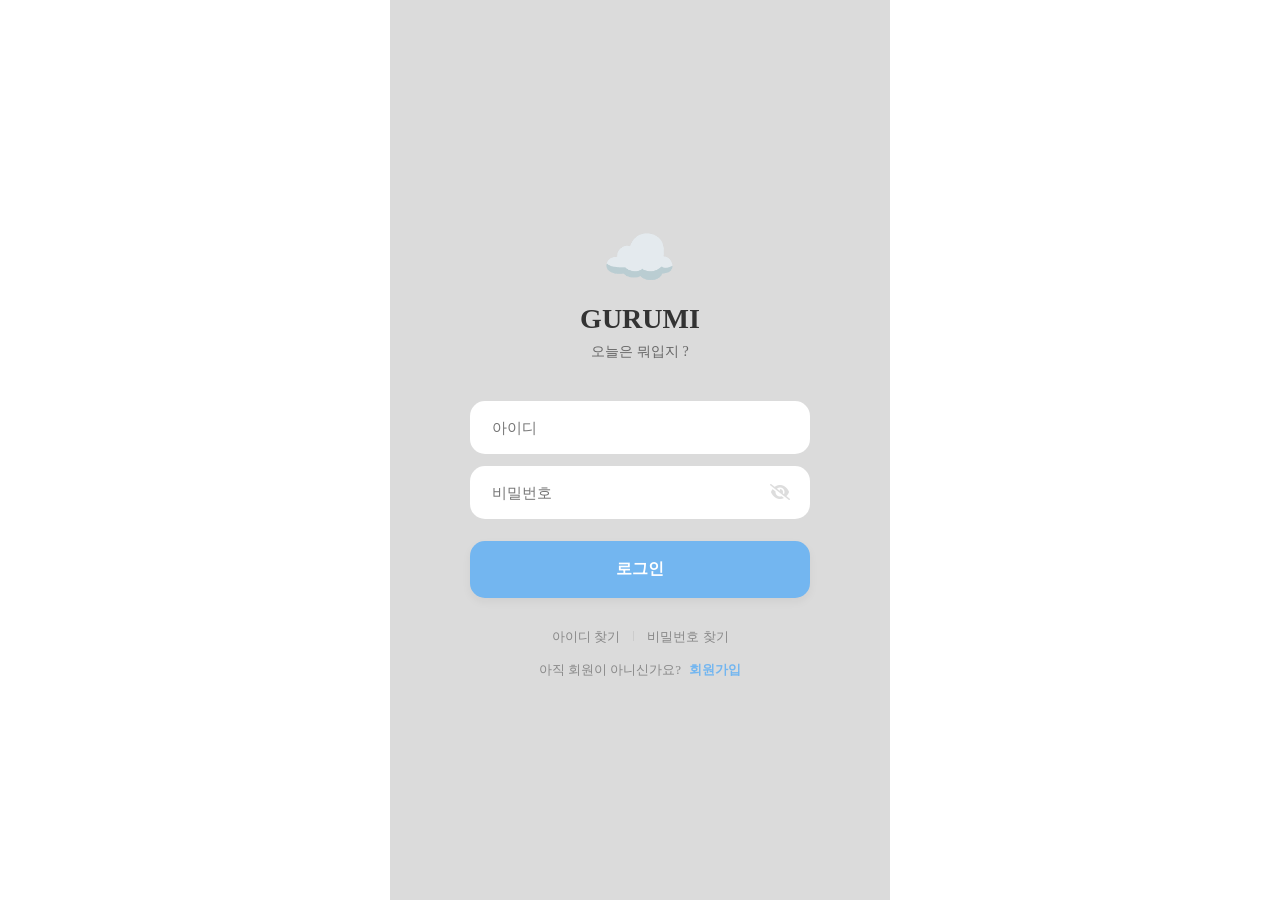
<file: index.html>
<!DOCTYPE html>
<html lang="en">
<head>
    <meta charset="UTF-8">
    <meta name="viewport" content="width=device-width, initial-scale=1.0">
    <title>login</title>
    <link rel="stylesheet" href="common/common.css">
    <link rel="stylesheet" href="css/index.css">
    <script src="js/jquery-4.0.0.min.js"></script>
    <script src="js/index.js"></script>
    <link rel="stylesheet" href="https://cdnjs.cloudflare.com/ajax/libs/font-awesome/6.4.2/css/all.min.css">
</head>
<body>
    <div class="login-wrapper">
    <header class="login-header">
        <div class="cloud-logo">☁️</div>
        <h1>GURUMI</h1>
        <p>오늘은 뭐입지 ?</p>
    </header>

    <form class="login-form">
        <div class="input-row">
            <input type="text" id="user-id" placeholder="아이디" required>
        </div>
        <div class="input-row">
            <input type="password" id="user-pw" placeholder="비밀번호" required>
            <i class="fa-solid fa-eye-slash pw-toggle"></i>
        </div>
        <button type="submit" class="login-btn">로그인</button>
    </form>

    <div class="login-footer">
        <div class="find-info">
            <a href="#">아이디 찾기</a>
            <span class="divider"></span>
            <a href="#">비밀번호 찾기</a>
        </div>
        <div class="signup-link">
            아직 회원이 아니신가요? <a href="#">회원가입</a>
        </div>
    </div>
</div>
</body>
</html>
</file>
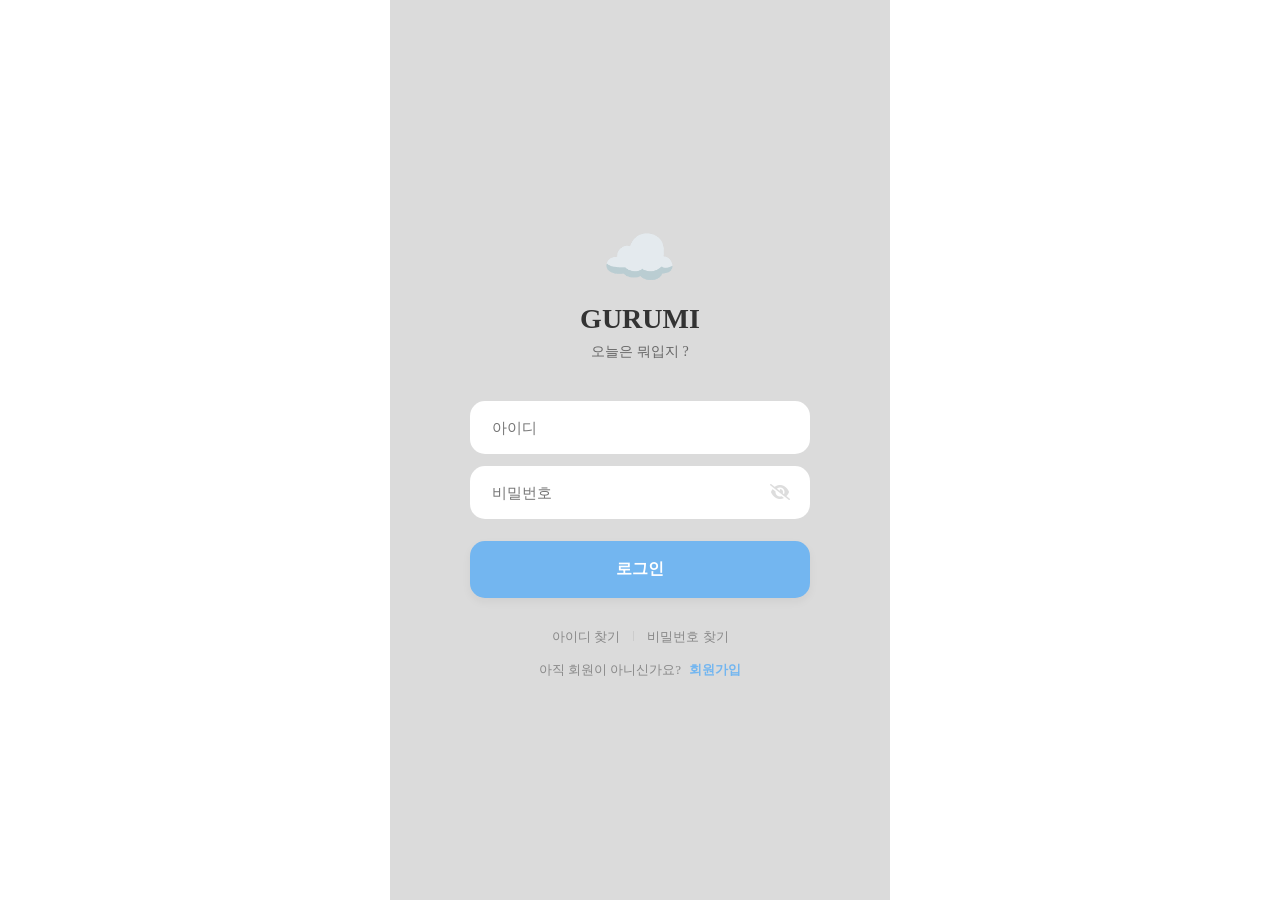
<file: main.html>
<!DOCTYPE html>
<html lang="ko">
<head>
    <meta charset="UTF-8">
    <meta name="viewport" content="width=device-width, initial-scale=1.0">
    <link rel="stylesheet" href="css/main.css">
    <link rel="stylesheet" href="common/common.css">
    <script src="js/jquery-4.0.0.min.js"></script>
    <script src="js/main.js"></script>
    <script src="common/common.js"></script>
    <link rel="stylesheet" href="https://fonts.googleapis.com/css2?family=Material+Symbols+Outlined:opsz,wght,FILL,GRAD@20..48,100..700,0..1,-50..200" />
    <title></title>
</head>
<body>
    <div id="wrap">
        <header id="header">
            <article class="local-btn"></article>
            <article class="header-icons">
                <a href="pages/mypage.html" class="my-page"><span class="material-symbols-outlined">account_circle</span></a>
                <a href="pages/settings.html" class="settings"><span class="material-symbols-outlined">settings</span></a>
            </article>
        </header>
        <main id="main">
            <article class="temp-box">
                <h2 class="temp"></h2>
                <div class="temp-wrap">
                    <span class="min-temp"></span> / <span class="max-temp"></span>
                </div>
                <p class="temp-announce"></p>
            </article>
            <article class="gurumi weather">
                <img src="asset/img/gurumi/gurumi.png" alt="구르미의 대표캐릭터" class="gurumi-main">
                <div class="rain-set">
                    <img src="asset/img/gurumi/face1.png" alt="구르미의 기본 표정" class="default face">
                    <img src="asset/img/gurumi/umbrella.png" alt="구르미가 쓰고있는 우산" class="umbrella">
                    <img src="asset/img/gurumi/rain.png" alt="빗방울" class="rain1">
                    <img src="asset/img/gurumi/rain.png" alt="빗방울" class="rain2">
                    <img src="asset/img/gurumi/rain.png" alt="빗방울" class="rain3">
                </div>
                <div class="clouds-set">
                    <img src="asset/img/gurumi/gurumi.png" alt="안개" class="cloud1">
                    <img src="asset/img/gurumi/gurumi.png" alt="안개" class="cloud2">
                    <img src="asset/img/gurumi/gurumi.png" alt="안개" class="cloud3">
                </div>
                <div class="clear-set">
                    <img src="asset/img/gurumi/sunglass.png" alt="선글라스" class="sunglass face">
                    <img src="asset/img/gurumi/sun.png" alt="태양" class="sun">
                </div>
            </article>
        </main>
        <section id="outfit">
            <header class="cont-title">
                <h3>Today's Outfit</h3>
            </header>
            <article class="cont-box outer-list">
                <h4 class="category-title">아우터</h4>
                <ul>
                    <li class="content" data-range="cold">
                        <img src="asset/img/cold/cold_outer1.png" alt="겨울 코트">
                        <p class="cont-txt">겨울 코트</p>
                    </li>
                    <li class="content" data-range="cold">
                        <img src="asset/img/cold/cold_outer2.png" alt="롱패딩">
                        <p class="cont-txt">롱패딩</p>
                    </li>
                    <li class="content" data-range="mild">
                        <img src="asset/img/mild/mild_outer1.png" alt="가죽자켓">
                        <p class="cont-txt">가죽자켓</p>
                    </li>
                    <li class="content" data-range="mild">
                        <img src="asset/img/mild/mild_outer2.png" alt="후드집업">
                        <p class="cont-txt">후드집업</p>
                    </li>
                    <li class="content" data-range="mild">
                        <img src="asset/img/mild/mild_outer3.png" alt="자켓">
                        <p class="cont-txt">자켓</p>
                    </li>
                </ul>
            </article>
            <article class="cont-box top-list">
                <h4 class=" category-title">상의</h4>
                <ul>
                    <li class="content" data-range="cold">
                        <img src="asset/img/cold/cold_top1.png" alt="기모 맨투맨">
                        <p class="cont-txt">기모 맨투맨</p>
                    </li>
                    <li class="content" data-range="cold">
                        <img src="asset/img/cold/cold_top2.png" alt="두꺼운 니트">
                        <p class="cont-txt">두꺼운 니트</p>
                    </li>
                    <li class="content" data-range="cold">
                        <img src="asset/img/cold/cold_top4.png" alt="목폴라">
                        <p class="cont-txt">목폴라</p>
                    </li>
                    <li class="content" data-range="mild warm">
                        <img src="asset/img/mild/mild_top1.png" alt="가디건">
                        <p class="cont-txt">가디건</p>
                    </li>
                    <li class="content" data-range="mild">
                        <img src="asset/img/mild/mild_top2.png" alt="셔츠">
                        <p class="cont-txt">셔츠</p>
                    </li>
                    <li class="content" data-range="mild warm">
                        <img src="asset/img/mild/mild_top3.png" alt="후드티">
                        <p class="cont-txt">후드티</p>
                    </li>
                    <li class="content" data-range="warm mild">
                        <img src="asset/img/warm/warm_top1.png" alt="긴팔 티셔츠">
                        <p class="cont-txt">긴팔 티셔츠</p>
                    </li>
                    <li class="content" data-range="hot">
                        <img src="asset/img/hot/hot_top1.png" alt="반팔 셔츠">
                        <p class="cont-txt">반팔 셔츠</p>
                    </li>
                    <li class="content" data-range="hot">
                        <img src="asset/img/hot/hot_top2.png" alt="민소매">
                        <p class="cont-txt">민소매</p>
                    </li>
                    <li class="content" data-range="hot">
                        <img src="asset/img/hot/hot_top4.png" alt="반팔 티셔츠">
                        <p class="cont-txt">반팔 티셔츠</p>
                    </li>
                </ul>
            </article>
            <article class="cont-box bottom-list">
                <h4 class=" category-title">하의</h4>
                <ul>
                    <li class="content" data-range="cold">
                        <img src="asset/img/cold/cold_bottom1.png" alt="하의 히트택">
                        <p class="cont-txt">하의 히트택</p>
                    </li>
                    <li class="content" data-range="cold">
                        <img src="asset/img/cold/cold_bottom2.png" alt="기모바지">
                        <p class="cont-txt">기모바지</p>
                    </li>
                    <li class="content" data-range="mild">
                        <img src="asset/img/mild/mild_bottom1.png" alt="슬랙스">
                        <p class="cont-txt">슬랙스</p>
                    </li>
                    <li class="content" data-range="mild">
                        <img src="asset/img/mild/mild_bottom2.png" alt="청바지">
                        <p class="cont-txt">청바지</p>
                    </li>
                    <li class="content" data-range="warm">
                        <img src="asset/img/warm/warm_bottom1.png" alt="얇은 스커트">
                        <p class="cont-txt">얇은 스커트</p>
                    </li>
                    <li class="content" data-range="warm hot">
                        <img src="asset/img/warm/warm_bottom2.png" alt="짧은 스커트">
                        <p class="cont-txt">짧은 스커트</p>
                    </li>
                    <li class="content" data-range="warm hot">
                        <img src="asset/img/warm/warm_bottom3.png" alt="반바지">
                        <p class="cont-txt">반바지</p>
                    </li>
                </ul>
            </article>
        </section>
        <section id="item">
            <article class="cont-title">
                <h3>Today's ITEM</h3>
            </article>
            <article class="cont-box">
                <ul>
                    <li class="content" data-range="cold">
                        <img src="asset/img/cold/cold_item1.png" alt="귀마개">
                        <p class="cont-txt">귀마개</p>
                    </li>
                    <li class="content" data-range="cold">
                        <img src="asset/img/cold/cold_item2.png" alt="장갑">
                        <p class="cont-txt">장갑</p>
                    </li>
                    <li class="content" data-range="cold">
                        <img src="asset/img/cold/cold_item3.png" alt="장갑">
                        <p class="cont-txt">장갑</p>
                    </li>
                    <li class="content" data-range="cold">
                        <img src="asset/img/cold/cold_item4.png" alt="머플러">
                        <p class="cont-txt">머플러</p>
                    </li>
                    <li class="content" data-weather="clear">
                        <img src="asset/img/weather/clear_item.png" alt="선글라스">
                        <p class="cont-txt">선글라스</p>
                    </li>
                    <li class="content" data-weather="clear">
                        <img src="asset/img/weather/clear_item2.png" alt="캡모자">
                        <p class="cont-txt">캡모자</p>
                    </li>
                    <li class="content" data-weather="clear">
                        <img src="asset/img/weather/clear_item3.png" alt="운동화">
                        <p class="cont-txt">운동화</p>
                    </li>
                    <li class="content" data-weather="clear">
                        <img src="asset/img/weather/clear_item4.png" alt="스니커즈">
                        <p class="cont-txt">스니커즈</p>
                    </li>
                    <li class="content" data-weather="rain">
                        <img src="asset/img/weather/rain_item1.png" alt="우산">
                        <p class="cont-txt">우산</p>
                    </li>
                    <li class="content" data-weather="rain">
                        <img src="asset/img/weather/rain_item2.png" alt="장화">
                        <p class="cont-txt">장화</p>
                    </li>
                </ul>
            </article>
        </section>
    </div>
</body>
</html>
</file>
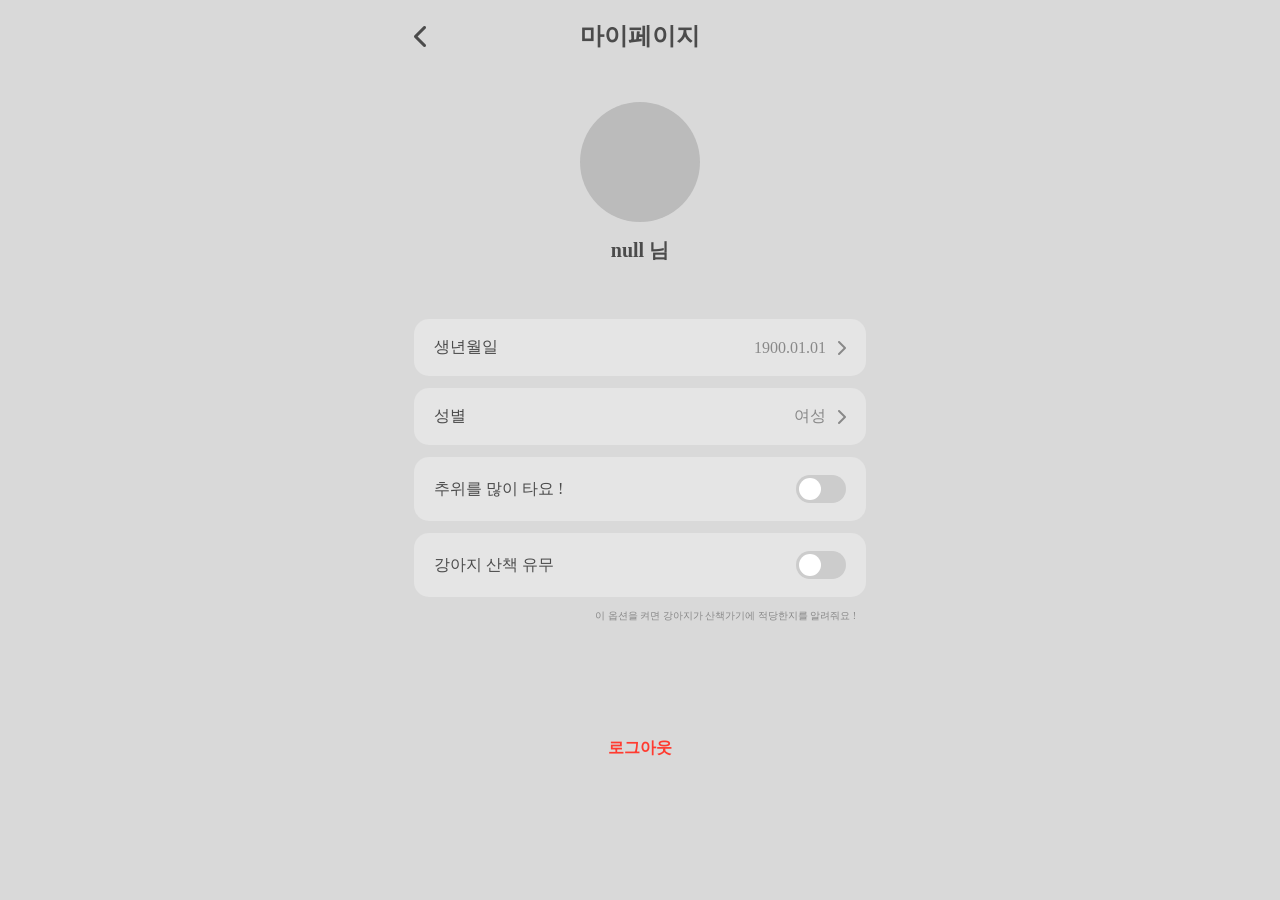
<file: pages/mypage.html>
<!DOCTYPE html>
<html lang="ko">
<head>
    <meta charset="UTF-8">
    <meta name="viewport" content="width=device-width, initial-scale=1.0">
    <title>구르미 - 마이페이지</title>
    <link rel="stylesheet" href="../common/common.css">
    <link rel="stylesheet" href="../css/mypage.css">
    <link rel="stylesheet" href="https://cdnjs.cloudflare.com/ajax/libs/font-awesome/6.0.0/css/all.min.css">
</head>
<body class="body">
    <div class="wrap">
        <header class="page-header">
            <i class="fa-solid fa-chevron-left back-btn" onclick="location.href='../main.html'"></i>
            <h2>마이페이지</h2>
        </header>

        <section class="profile-section">
            <div class="profile-img"></div>
            <h3 id="user-nickname">닉네임</h3>
            <p id="user-id">아이디</p>
        </section>

        <section class="menu-list">
            <div class="menu-item modal-trigger" data-target="modal-birth">
                <span>생년월일</span>
                <div class="right-content">
                    <span class="value" id="birth-value">1900.01.01</span>
                    <i class="fa-solid fa-chevron-right"></i>
                </div>
            </div>

            <div class="menu-item modal-trigger" data-target="modal-gender">
                <span>성별</span>
                <div class="right-content">
                    <span class="value" id="gender-value">여성</span>
                    <i class="fa-solid fa-chevron-right"></i>
                </div>
            </div>

            <div class="menu-item">
                <span>추위를 많이 타요 !</span>
                <label class="switch">
                    <input type="checkbox" id="cold-sensitive">
                    <span class="slider"></span>
                </label>
            </div>

            <div class="menu-item">
                <span>강아지 산책 유무</span>
                <label class="switch">
                    <input type="checkbox" id="dog-walk" checked>
                    <span class="slider"></span>
                </label>
            </div>
            <p class="caption">이 옵션을 켜면 강아지가 산책가기에 적당한지를 알려줘요 !</p>
        </section>
        <section class="log-out">
            <button type="button" class="btn-logout" onclick="handleLogout()">로그아웃</button>
        </section>
    </div>

    <div class="modal-overlay" id="modal-birth">
        <div class="modal-content">
            <div class="modal-header">
                <button class="modal-close">취소</button>
                <span class="modal-title">성별</span>
                <button class="modal-save" data-for="birth">저장</button>
            </div>
            
            <div class="picker-wrapper">
                <div class="picker-highlight"></div>
                <div class="picker-container-group">
                    <div class="picker-container" id="year-container">
                        <ul class="picker-list" id="year-list"></ul>
                    </div>
                    <div class="picker-container" id="month-container">
                        <ul class="picker-list" id="month-list"></ul>
                    </div>
                    <div class="picker-container" id="day-container">
                        <ul class="picker-list" id="day-list"></ul>
                    </div>
                </div>
            </div>
        </div>
    </div>
    <div class="modal-overlay" id="modal-gender">
        <div class="modal-content">
            <div class="modal-header">
                <button class="modal-close">취소</button>
                <span class="modal-title">성별</span>
                <button class="modal-save" data-for="gender">저장</button>
            </div>

            <div class="picker-wrapper">
                <div class="picker-highlight"></div>
                <div class="picker-container" id="gender-container">
                        <ul class="picker-list" id="gender-list">
                            <li>여성</li>
                            <li>남성</li>
                        </ul>
                    </div>
            </div>
        </div>
    </div>
    <script src="https://code.jquery.com/jquery-3.6.0.min.js"></script>
    <script src="../js/mypage.js"></script>
    <script src="../common/common.js"></script>
</body>
</html>
</file>
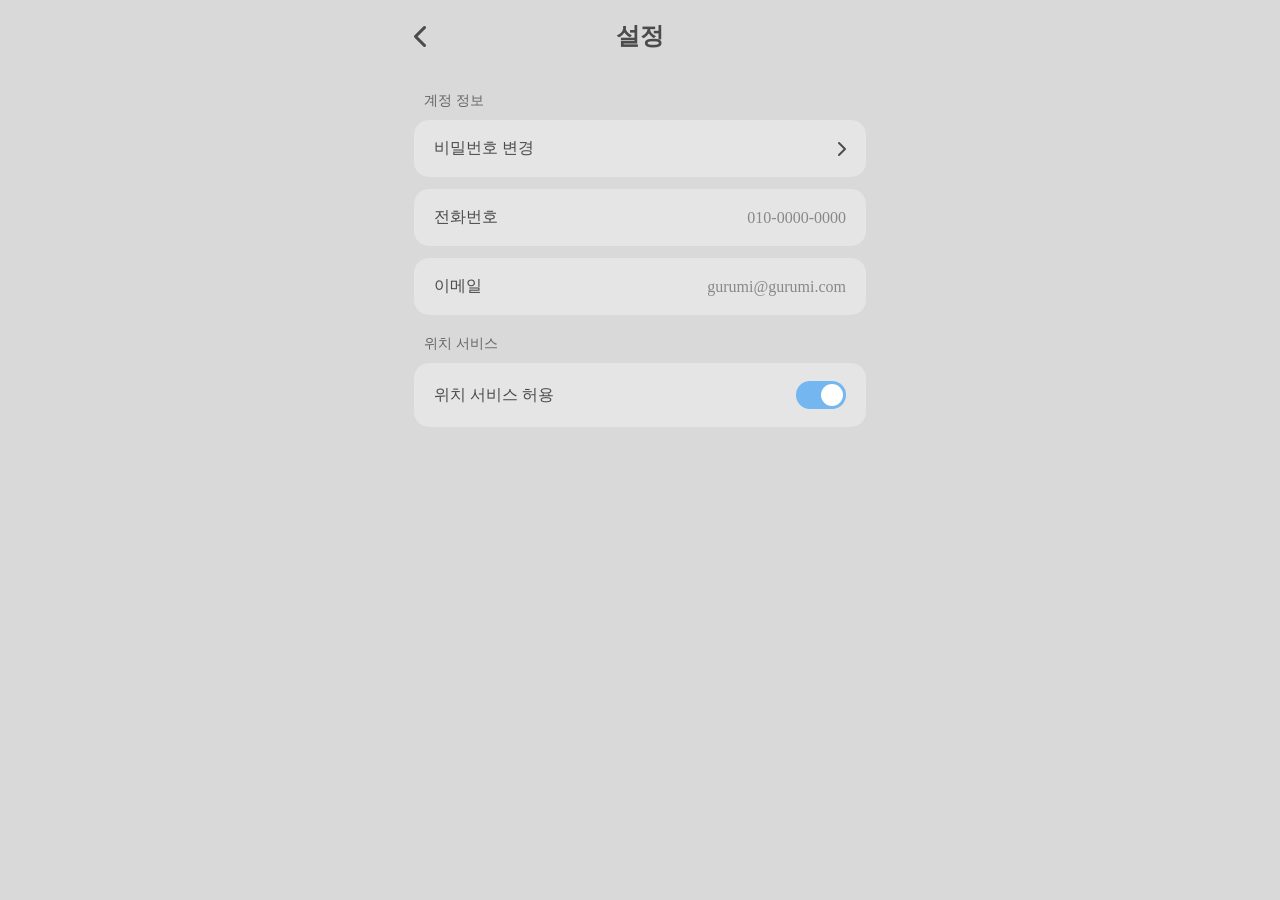
<file: pages/settings.html>
<!DOCTYPE html>
<html lang="ko">
<head>
    <meta charset="UTF-8">
    <meta name="viewport" content="width=device-width, initial-scale=1.0">
    <title>구르미 - 설정</title>
    <link rel="stylesheet" href="../common/common.css">
    <link rel="stylesheet" href="../css/settings.css">
    <link rel="stylesheet" href="https://cdnjs.cloudflare.com/ajax/libs/font-awesome/6.0.0/css/all.min.css">
</head>
<body class="body">
    <div class="wrap">
        <header class="page-header">
            <i class="fa-solid fa-chevron-left back-btn" onclick="history.back()"></i>
            <h2>설정</h2>
        </header>

        <section class="menu-list">
            <p class="section-title">계정 정보</p>
            <div class="menu-item modal-trigger" data-target="modal-pw">
                <span>비밀번호 변경</span>
                <i class="fa-solid fa-chevron-right"></i>
            </div>
            <div class="menu-item disabled">
                <span>전화번호</span>
                <span class="value">010-0000-0000</span>
            </div>
            <div class="menu-item disabled">
                <span>이메일</span>
                <span class="value">gurumi@gurumi.com</span>
            </div>
        </section>

        <section class="menu-list">
            <p class="section-title">위치 서비스</p>
            <div class="menu-item">
                <span>위치 서비스 허용</span>
                <label class="switch">
                    <input type="checkbox" id="location-toggle" checked>
                    <span class="slider"></span>
                </label>
            </div>
        </section>
    </div>

    <div class="modal-overlay" id="modal-pw">
        <div class="modal-content">
            <div class="modal-header">
                <button class="modal-close">취소</button>
                <span class="modal-title">비밀번호 변경</span>
                <div style="width: 30px;"></div> </div>
            
            <div class="pw-wrapper">
                <input type="password" id="curr-pw" placeholder="현재 비밀번호">
                <input type="password" id="new-pw" placeholder="새 비밀번호">
                <input type="password" id="confirm-pw" placeholder="새 비밀번호 확인">
            </div>

            <button id="pw-submit-btn" class="submit-btn" disabled>비밀번호 변경</button>
        </div>
    </div>

    <script src="https://code.jquery.com/jquery-3.6.0.min.js"></script>
    <script src="../js/settings.js"></script>
    <script src="../common/common.js"></script>
</body>
</html>
</file>
<file: common/common.css>
@charset "utf-8";

:root {
    --main-color : #578BCE;
    --rain-bg : #838383;
    --clear-bg : #73b6f0;
    --cloud-bg : #9ba5ae;
    --snow-bg : #dbdbdb;
    --squall-bg : #b0d6e4;

    --public-bg : #d9d9d9;
    --box-bg : #e5e5e5;
    --box-shadow : #555;
    --index-box : rgba(185, 185, 185, 0.554);
    
    --txt-white : #efefef;
    --txt-dark : #4b4b4b;
}



/* === 레이아웃 === */

* {
    padding: 0;
    margin: 0;
    box-sizing: border-box;
}
body {
    width: 100%;
    max-width: 500px; /* 모바일 앱 스타일이라면 최대 너비 제한 */
    margin: 0 auto;

    -ms-overflow-style: none;
}
::-webkit-scrollbar {
    display: none;
}
a {
    color: inherit;
    text-decoration: none;
}
ul, li {
    list-style: none;
    text-decoration: none;
}
img {
    max-width: 100%;
    display: block;
}
button {
    background: none;
    border: none;
    cursor: pointer;
    font-family: inherit;
    color: inherit;
}



/* ==== 서브 레이아웃 css ==== */

body.body {
    color: var(--txt-dark);
    background: var(--public-bg) !important;
}

.wrap {
    padding: 0 24px;
}

.page-header {
    display: flex;
    align-items: center;
    justify-content: center;
    padding: 20px 0;
    position: relative;
}
.back-btn {
    position: absolute;
    left: 0;
    font-size: 24px;
    cursor: pointer;
}


.menu-list {
    margin-top: 20px;
}
.menu-item {
    background: var(--box-bg);
    padding: 18px 20px;
    border-radius: 15px;
    display: flex;
    justify-content: space-between;
    align-items: center;
    margin-bottom: 12px;
    cursor: pointer;
}


/* 토글 스위치 디자인 */
.switch {
    position: relative;
    display: inline-block;
    width: 50px;
    height: 28px;
}
.switch input { opacity: 0; width: 0; height: 0; }
.slider {
    position: absolute;
    cursor: pointer;
    top: 0; left: 0; right: 0; bottom: 0;
    background-color: #ccc;
    transition: .4s;
    border-radius: 34px;
}
.slider:before {
    position: absolute;
    content: "";
    height: 22px; width: 22px;
    left: 3px; bottom: 3px;
    background-color: white;
    transition: .4s;
    border-radius: 50%;
}
input:checked + .slider { background-color: var(--clear-bg); } /* 메인컬러 */
input:checked + .slider:before { transform: translateX(22px); }

/* 바텀 시트 모달 */
.modal-overlay {
    position: fixed;
    top: 0; left: 0; width: 100%; height: 100%;
    background: rgba(0,0,0,0.4);
    display: none;
    z-index: 1000;
}
.modal-content {
    position: absolute;
    bottom: -100%;
    left: 0; width: 100%;
    background: #eee; /* 이미지와 유사한 연한 회색 */
    border-radius: 20px 20px 0 0;
    transition: bottom 0.3s ease;
    padding-bottom: 40px;
}
.modal-header {
    display: flex;
    justify-content: space-between;
    padding: 15px 20px;
    align-items: center;
}
.modal-save { color: var(--clear-bg); font-weight: bold; }
</file>
<file: css/index.css>
/* login.css */

/* 전체 화면 중앙 정렬 */
.login-wrapper {
    display: flex;
    flex-direction: column;
    justify-content: center;
    align-items: center;
    min-height: 100vh;
    padding: 20px;
    background-color: #dbdbdb !important; /* 배경색 고정 */
}

/* 상단 로고 및 타이틀 */
.login-header {
    text-align: center;
    margin-bottom: 40px;
}

.cloud-logo {
    font-size: 60px;
    margin-bottom: 10px;
    display: inline-block;
    animation: floating 3s ease-in-out infinite; /* 둥둥 떠 있는 효과 */
}

.login-header h1 {
    font-size: 28px;
    color: #333;
    margin-bottom: 8px;
}

.login-header p {
    font-size: 14px;
    color: #666;
}

/* 입력 폼 영역 */
.login-form {
    width: 100%;
    max-width: 340px;
}

.input-row {
    position: relative;
    margin-bottom: 12px;
}

.input-row input {
    width: 100%;
    padding: 16px 20px;
    border-radius: 15px;
    border: 2px solid transparent;
    background-color: #fff;
    font-size: 15px;
    outline: none;
    transition: all 0.3s ease;
}

/* 포커스 되었을 때 테두리 강조 */
.input-row input:focus {
    border-color: var(--clear-bg); /* 공통 컬러 사용 */
}

/* 비밀번호 보기 아이콘 */
.pw-toggle {
    position: absolute;
    right: 20px;
    top: 50%;
    transform: translateY(-50%);
    color: #ddd;
    cursor: pointer;
    z-index: 999;
}

/* 로그인 버튼 */
.login-btn {
    width: 100%;
    padding: 18px;
    margin-top: 10px;
    border-radius: 15px;
    border: none;
    background-color: var(--clear-bg);
    color: white;
    font-size: 16px;
    font-weight: bold;
    cursor: pointer;
    box-shadow: 0 4px 10px rgba(0,0,0,0.05);
}

/* 하단 링크 영역 */
.login-footer {
    margin-top: 30px;
    text-align: center;
    font-size: 13px;
    color: #888;
}

.find-info {
    margin-bottom: 15px;
}

.find-info a {
    color: #888;
    text-decoration: none;
}

.divider {
    display: inline-block;
    width: 1px;
    height: 10px;
    background-color: #ccc;
    margin: 0 10px;
}

.signup-link a {
    color: var(--clear-bg);
    font-weight: bold;
    text-decoration: none;
    margin-left: 5px;
}

/* --- 애니메이션 정의 --- */
@keyframes floating {
    0% { transform: translateY(0); }
    50% { transform: translateY(-15px); }
    100% { transform: translateY(0); }
}
</file>
<file: css/main.css>
@charset "utf-8";

body {
    color: #efefef;
}

#wrap {
    width: 100%;
    padding-top: 110px;
    padding-bottom: 50px;
}

/* === header === */

#header {
    width: 100%;
    height: 70px;
    padding: 0 24px;
    background-color: var(--rain-bg);
    position: fixed;
    top: 0;
    left: 0;
    display: flex;
    justify-content: space-between;
    align-items: center;
    z-index: 999;
}
.header-icons {
    width: 60px;
    height: fit-content;
    display: flex;
    justify-content: space-between;
}

/* === main === */

#main {
    width: 100%;
}
.temp-box {
    width: fit-content;
    text-align: center;
    margin: auto;
}
.temp {
    font-size: 80px;
    padding: 10px 0;
    font-weight: 900;
}
.temp span {
    display: inline-block;
    padding-left: 5px;
    font-size: 40px;
}
.temp-wrap {
    padding: 10px;
}
.temp-announce {
    font-size: 14px;
}

.rain-set, .clear-set, .clouds-set {
    display: none;
}
.weather.rain .rain-set {
    display: block;
}
.weather.clear .clear-set {
    display: block;
}
.weather.clouds .clouds-set {
    display: block;
}

/* === rain set === */
.gurumi {
    width: 100%;
    height: 270px;
    position: relative;
    padding: 16px 24px;
}
.gurumi img {
    position: absolute;
    filter: drop-shadow(2px 2px 2px var(--box-shadow));
}
.gurumi .gurumi-main {
    width: 180px;
    top: 70px;
    left: 50%;
    transform: translateX(-50%);
}
.gurumi .face {
    width: 180px;
    top: 70px;
    left: 50%;
    transform: translateX(-50%);
    filter: none;
}
img.umbrella {
    width: 80px;
    top: 40px;
    right: 100px;
    transform: rotate(10deg);
}
img.rain1 {
    width: 15px;
    left: 35%;
    animation: rain 1.5s linear infinite;
    opacity: 0;
}
img.rain2 {
    width: 15px;
    left: 45%;
    animation: rain 1.5s linear infinite 1s;
    opacity: 0;
}
img.rain3 {
    width: 15px;
    left: 57%;
    animation: rain 1.5s linear infinite 0.5s;
    opacity: 0;
}
@keyframes rain {
    0% {
        bottom: 25%;
        opacity: 0;
    }
    20% {
        opacity: 1;
    }
    100% {
        bottom: 5%;
    }
}

/* === cloud set === */
img.cloud1 {
    width: 150px;
    position: absolute;
    top: 40%;
    left: 0;
    opacity: 0.5;
    animation: clouds 5s linear infinite;
}
img.cloud2 {
    width: 150px;
    position: absolute;
    top: 50%;
    left: 40%;
    opacity: 0.3;
    animation: clouds 5s linear infinite;
}
img.cloud3 {
    width: 150px;
    position: absolute;
    top: 30%;
    right: 0;
    opacity: 0.8;
    animation: clouds 5s linear infinite;
}

@keyframes clouds {
    0% {
        opacity: 0.2;
    }
    50% {
        opacity: 0.5;
    }
    100% {
        opacity: 0.2;
    }
}

/* === sun set === */
img.sun {
    width: 80px;
    left: 20px;
    animation: sun 2s linear infinite;
}

@keyframes sun {
    0% {
        transform: scale(1);
    }
    50% {
        transform: scale(1.1);
    }
    100% {
        transform: scale(1);
    }
}

/* === contents === */

#outfit, #item {
    width: 100%;
}

.cont-title {
    padding: 10px 24px;
}

.cont-box {
    width: 100%;
    padding: 16px 0;
}
.cont-box .category-title {
    font-size: 12px;
    padding: 0 0 10px 24px;
}

.cont-box ul {
    display: flex;
    gap: 20px;
    scrollbar-width: none;
    flex-wrap: nowrap;
    overflow-x: auto;
    padding: 0 24px;
}
.cont-box .content {
    flex: 0 0 100px;
    height: 120px;
    background: var(--index-box);
    border-radius: 10px;
    padding: 10px 10px 30px 10px;
    position: relative;
    display: none;
}
.cont-box .content.on {
    display: block;
}
.cont-box .content p {
    font-size: 10px;
    color: #fff;
    position: absolute;
    bottom: 10px;
    left: 50%;
    transform: translate(-50%);
}
</file>
<file: css/mypage.css>
/* 마이페이지 전용 스타일 */


.profile-section {
    text-align: center;
    padding: 30px 0;
}
.profile-img {
    width: 120px;
    height: 120px;
    background: #bbb;
    border-radius: 50%;
    margin: 0 auto 15px;
}
#user-nickname { font-size: 20px; margin-bottom: 5px; }
#user-id { font-size: 14px; color: #888; }

.right-content { display: flex; align-items: center; gap: 10px; color: #888; }
.caption { font-size: 10px; color: #888; text-align: right; margin-top: 10px; margin-right: 10px;}

/* 피커 디자인 (간소화된 휠 방식) */
.picker-wrapper {
    height: 150px;
    overflow: hidden;
    position: relative;
    text-align: center;
}
.picker-highlight {
    position: absolute;
    top: 50%; left: 50%;
    transform: translate(-50%, -50%);
    width: 90%; height: 40px;
    background: rgba(255,255,255,0.8);
    border-radius: 10px;
    z-index: 0;
}
.picker-list {
    position: relative;
    z-index: 1;
    padding: 55px 0;
}
.picker-list li {
    height: 40px;
    line-height: 40px;
    font-size: 18px;
    color: #999;
    scroll-snap-align: center; /* 중앙에 딱 걸리게 */
}
.picker-list li.selected { color: #000; font-weight: bold; }



/* birth picker */

.picker-container-group {
    display: flex;
    justify-content: center;
    height: 150px;
    overflow: hidden;
}

.picker-container {
    flex: 1; /* 3개가 동일한 너비 점유 */
    height: 100%;
    overflow-y: scroll;
    scroll-snap-type: y mandatory; /* 스크롤 시 딱딱 걸리는 느낌 */
    -ms-overflow-style: none; scrollbar-width: none;
}
#modal-birth .picker-container::-webkit-scrollbar {
    display: none;
}
/* 
#year-container, 
#day-container { display: none; } */
#month-container { flex: 1; }

/* 로그아웃 btn */

.btn-logout {
    width: 100%;
    padding: 15px;
    color: #ff3b30; /* iOS 스타일의 경고용 빨간색 */
    font-size: 16px;
    font-weight: bold;
    margin: 100px 0 50px 0;
}
</file>
<file: css/settings.css>
/* 섹션 타이틀 (계정 정보, 위치 서비스) */
.section-title {
    font-size: 14px;
    color: #666;
    margin: 20px 0 10px 10px;
}

/* 메뉴 그룹 간격 조정 */
.settings-container .menu-group {
    margin-bottom: 20px;
}

/* 클릭 불가능한 항목 (전화번호, 이메일) */
.menu-item.disabled {
    cursor: default;
}

.menu-item.disabled .value {
    color: #888;
}

/* 비밀번호 변경 모달 내 입력창 그룹 */
.pw-wrapper {
    padding: 20px;
    display: flex;
    flex-direction: column;
    gap: 12px;
}

.pw-wrapper input {
    background: #e9e9e9;
    border: none;
    padding: 15px;
    border-radius: 12px;
    font-size: 15px;
    outline: none;
}

/* 하단 비밀번호 변경 버튼 */
.submit-btn {
    width: calc(100% - 40px);
    margin: 20px;
    padding: 18px;
    border-radius: 15px;
    border: none;
    background-color: #A0C3D2; /* 초기 연한 컬러 */
    color: white;
    font-size: 16px;
    font-weight: bold;
    transition: 0.3s;
    cursor: not-allowed;
    opacity: 0.6;
}

/* 모든 조건(현재PW 일치, 새PW 확인 일치) 만족 시 적용 */
.submit-btn.active {
    background-color: var(--main-color) !important; /* 어두운 색상으로 변경 */
    opacity: 1;
    cursor: pointer;
}
</file>
